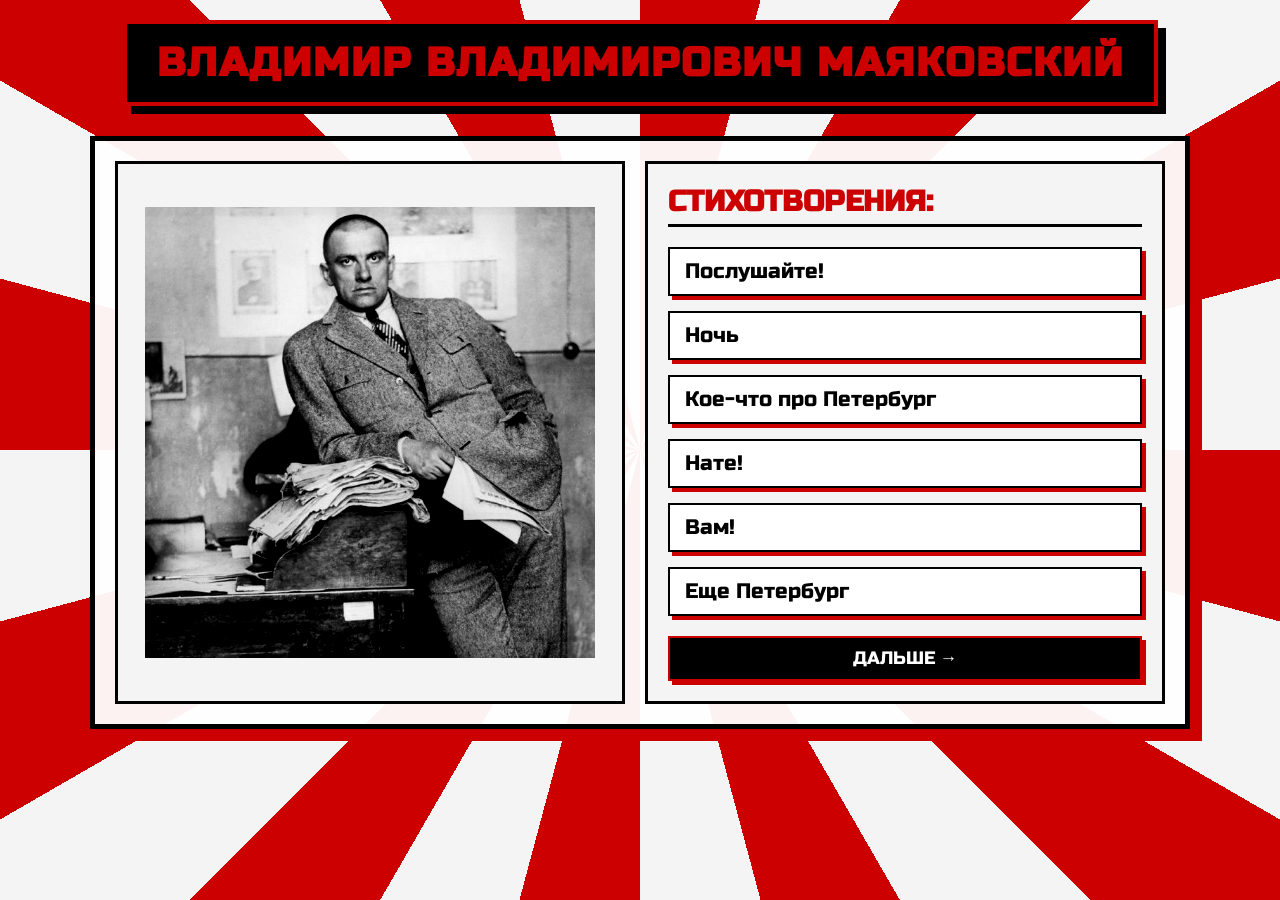
<file: index.html>
<!DOCTYPE html>
<html lang="ru">
<head>
    <meta name="yandex-verification" content="0d792375a0b7be31" />
    <meta name="description" content="Интерактивный сборник стихотворений Владимира Владимировича Маяковского. Конструктивистский дизайн 1920-х годов.">
<meta name="keywords" content="Маяковский, стихи, поэзия, футуризм, Послушайте, Лиличка">
    <meta charset="UTF-8">
    <meta name="viewport" content="width=device-width, initial-scale=1.0">
    <title>Владимир Владимирович Маяковский - Сборник стихотворений</title>
    <link rel="stylesheet" href="style.css">
    <link href="https://fonts.googleapis.com/css2?family=Russo+One&family=Roboto:wght@400;700&display=swap" rel="stylesheet">
    <link rel="icon" href="favicon.ico" type="image/x-icon">
</head>
<body>

    <!-- Главная страница (Конструктивистский агит-плакат) -->
    <main id="main-page" class="poster-page">
        <h1 class="poster-title">ВЛАДИМИР ВЛАДИМИРОВИЧ МАЯКОВСКИЙ</h1>
        
        <div class="poster-content">
            <!-- Слева: Маяковский -->
            <div class="poster-left">
                <img src="mayakovsky-full.jpg" alt="Владимир Маяковский" class="mayakovsky-hero">
            </div>

            <!-- Справа: Список стихотворений с пагинацией -->
            <div class="poster-right">
                <h2 class="list-title">СТИХОТВОРЕНИЯ:</h2>
                
                <ul id="poem-list" class="poem-list">
                    <!-- Сюда JavaScript подставляет стихи порциями по 6 штук -->
                </ul>

                <!-- Кнопки переключения страниц -->
                <div class="pagination-controls">
                    <button id="prev-btn" class="nav-btn hidden" onclick="changePage(-1)">← НАЗАД</button>
                    <button id="next-btn" class="nav-btn" onclick="changePage(1)">ДАЛЬШЕ →</button>
                </div>
            </div>
        </div>
    </main>

    <!-- Страница чтения стихотворения -->
    <div id="poem-page" class="poem-page hidden">
        <!-- Головы Маяковского по углам (только на ПК) -->
        <img src="mayakovsky-left.jpg" alt="Маяковский слева" class="head-left">
        <img src="mayakovsky-right.jpg" alt="Маяковский справа" class="head-right">

        <button class="back-btn" onclick="showMainPage()">← НА ГЛАВНУЮ</button>

        <div class="poem-container">
            <h2 id="poem-title" class="poem-heading"></h2>
            <div id="poem-text" class="poem-body"></div>
        </div>
    </div>

    <script>
        // Полная база стихотворений (24 произведения, 4 блока по 6 штук)
        const poems = [
            // --- БЛОК 1 (Страница 1) ---
            {
                id: 'poslushayte',
                title: 'Послушайте!',
                text: `Послушайте!\nВедь, если звезды зажигают —\nзначит — это кому-нибудь нужно?\nЗначит — кто-то хочет, чтобы они были?\nЗначит — кто-то называет эти плево́чки жемчужиной?\nИ, надрываясь\nв метелях полу́денной пыли,\nврывается к богу,\nбоится, что опоздал,\nплачет,\nцелует ему жилистую руку,\nпросит —\nчтоб обязательно была звезда! —\nклянется —\nне перенесет эту беззвездную му́ку!\nА после\nходит тревожный,\nно спокойный наружно.\nГоворит кому-то:\n«Ведь теперь тебе ничего?\nНе страшно?\nДа?!»\nПослушайте!\nВедь, если звезды\nзажигают —\nзначит — это кому-нибудь нужно?\nЗначит — это необходимо,\nчтобы каждый вечер\nнад крышами\nзагоралась хоть одна звезда?!\n[1914]`
            },
            {
                id: 'noch',
                title: 'Ночь',
                text: `Багровый и белый отброшен и скомкан,\nв зеленый бросали горстями дукаты,\nа черным ладоням сбежавшихся окон\nраздали горящие желтые карты.\nБульварам и площади было не странно\nувидеть на зданиях синие тоги.\nИ раньше бегущим, как желтые раны,\nогни обручали браслетами ноги.\nТолпа — пестрошерстая быстрая кошка —\nплыла, изгибаясь, дверями влекома;\nкаждый хотел протащить хоть немножко\nгромаду из смеха отлитого кома.\nЯ, чувствуя платья зовущие лапы,\nв глаза им улыбку протиснул; пугая\nударами в жесть, хохотали арапы,\nнад лбом расцветивши крыло попугая.\n[1912]`
            },
            {
                id: 'peterburg',
                title: 'Кое-что про Петербург',
                text: `Слезают слезы с крыши в трубы,\nк руке реки чертя полоски;\nа в неба свисшиеся губы\nвоткнули каменные соски.\nИ небу — стихши — ясно стало:\nтуда, где моря блещет блюдо,\nсырой погонщик гнал устало\nНевы двугорбого верблюда.\n[1913]`
            },
            {
                id: 'nate',
                title: 'Нате!',
                text: `Через час отсюда в чистый переулок\nвытечет по человеку ваш обрюзгший жир,\nа я вам открыл столько стихов шкатулок,\nя — бесценных слов мот и транжир.\nВот вы, мужчина, у вас в усах капуста\nгде-то недокушанных, недоеденных щей;\nвот вы, женщина, на вас белила густо,\nвы смотрите устрицей из раковин вещей.\nВсе вы на бабочку поэтиного сердца\nвзгромоздитесь, грязные, в калошах и без калош.\nТолпа озвереет, будет тереться,\nощетинит ножки стоглавая вошь.\nА если сегодня мне, грубому гунну,\nкривляться перед вами не захочется — и вот\nя захохочу и радостно плюну,\nплюну в лицо вам\nя — бесценных слов транжир и мот.\n[1913]`
            },
            {
                id: 'vam',
                title: 'Вам!',
                text: `Вам, проживающим за оргией оргию,\nимеющим ванную и теплый клозет!\nКак вам не стыдно о представленных к Георгию\nвычитывать из столбцов газет?!\nЗнаете ли вы, бездарные, многие,\nдумающие, нажраться лучше как, —\nможет быть, сейчас бомбой ноги\nвырвало у Петрова поручика?..\nЕсли б он, приведенный на убой,\nвдруг увидел, израненный,\nкак вы измазанной в котлете губой\nпохотливо напеваете Северянина!\nВам ли, любящим баб да блюда,\nжизнь отдавать в угоду?!\nЯ лучше в баре блядям буду\nподавать ананасную воду!\n[1915]`
            },
            {
                id: 'eshe-peterburg',
                title: 'Еще Петербург',
                text: `В ушах обрывки теплого бала,\nа с севера — снега седей —\nтуман, с кровожадным лицом каннибала,\nжевал невкусных людей.\nЧасы нависали, как грубая брань,\nза пятым навис шестой.\nА с неба смотрела какая-то дрянь\nвеличественно, как Лев Толстой.\n[1914]`
            },

            // --- БЛОК 2 (Страница 2) ---
            {
                id: 'a-vse-taki',
                title: 'А все-таки',
                text: `Я сразу смазал карту будня,\nплеснувши краску из стакана;\nя показал на блюде студня\nкосые скулы океана.\nНа чешуе жестяной рыбы\nпрочел я зовы новых губ.\nА вы\nноктюрн сыграть\nмогли бы\nна флейте водосточных труб?\n[1913]`
            },
            {
                id: 'lilichka',
                title: 'Лиличка!',
                text: `Дым табачный воздух выел.\nКомната —\nглава в крученыховском аде.\nВспомни —\nза этим окном\nвпервые\nруки твои, исступленный, гладил.\nСегодня сидишь вот,\nсердце в железе.\nДень еще —\nвыгонишь,\nможет быть, изругав.\nВ мутной передней долго не влезет\nсломанная дрожью рука в рукав.\nВыбегу,\nтело в улицу брошу я.\nДикий,\nобезумлюсь,\nотчаяньем иссечась.\nНе надо этого,\nдорогая,\nхорошая,\nдай простимся сейчас.\nВсе равно\nлюбовь моя —\nтяжкая гиря ведь —\nвисит на тебе,\nкуда ни бежала б.\nДай в последнем крике выреветь\nгоречь обиженных жалоб.\nЕсли быка трудом умо́рят —\nон уйдет,\nразляжется в холодных водах.\nКроме любви твоей,\nмне\nнету моря,\nа у любви твоей и плачем не вымолишь отдых.\nЗахочет покоя уставший слон —\nцарственный ляжет в опожаренном песке.\nКроме любви твоей,\nмне\nнету солнца,\nа я и не знаю, где ты и с кем.\nЕсли б так поэта измучила,\nон\nлюбимую на деньги б и славу выменял,\nа мне\nни один не радостен звон,\nкроме звона твоего любимого имени.\nИ в пролет не брошусь,\nи не выпью яда,\nи курок не смогу над виском нажать.\nНадо мною,\nкроме твоего взгляда,\nне властно лезвие ни одного ножа.\nЗавтра забудешь,\nчто тебя короновал,\nчто душу цветущую любовью выжег,\nи суетных дней взметенный карнавал\nрастреплет страницы моих книжек...\nСлов моих сухие листья ли\nзаставят остановиться,\nжадно дыша?\nДай хоть\nпоследней нежностью выстелить\nтвой уходящий шаг.\n1916 г`
            },
            {
                id: 'levyj-marsh',
                title: 'Левый марш',
                text: `Разворачивайтесь в марше!\nСловесной не место кляузе.\nТише, ораторы!\nВаше\nслово,\nтоварищ маузер.\nДовольно жить законом,\nданным Адамом и Евой.\nКлячу истории загоним.\nЛевой!\nЛевой!\nЛевой!\nЭй, синеблузые!\nРейте!\nЗа океаны!\nИли\nу броненосцев на рейде\nступлены острые кили?!\nПусть,\nоскалясь короной,\nвздымает британский лев вой.\nКоммуне не быть покоренной.\nЛевой!\nЛевой!\nЛевой!\nТам\nза горами го́ря\nсолнечный край непочатый.\nЗа голод,\nза мора море\nшаг миллионный печатай!\nПусть бандой окружат на́нятой,\nстальной изливаются ле́евой, —\nРоссии не быть под Антантой.\nЛевой!\nЛевой!\nЛевой!\nГлаз ли померкнет орлий?\nВ старое ль станем пялиться?\nКрепи\nу мира на горле\nпролетариата пальцы!\nГрудью вперед бравой!\nФлагами небо оклеивай!\nКто там шагает правой?\nЛевой!\nЛевой!\nЛевой!\n[1918]`
            },
            {
                id: 'horoshee-otnoshenie',
                title: 'Хорошее отношение к лошадям',
                text: `Били копыта. Пели будто:\n— Гриб.\nГрабь.\nГроб.\nГруб. —\nВетром опита,\nльдом обута,\nулица скользила.\nЛошадь на круп\nгрохнулась,\nи сразу\nза зевакой зевака,\nштаны пришедшие Кузнецким клёшить,\nсгрудились,\nсмех зазвенел и зазвякал:\n— Лошадь упала! —\n— Упала лошадь! —\nСмеялся Кузнецкий.\nЛишь один я\nголос свой не вмешивал в вой ему.\nПодошел\nи вижу\nглаза лошадиные...\nУлица опрокинулась,\nтечет по-своему...\nПодошел и вижу —\nза каплищей каплища\nпо морде катится,\nпрячется в ше́рсти...\nИ какая-то общая\nзвериная тоска\nплеща вылилась из меня\nи расплылась в шелесте.\n«Лошадь, не надо.\nЛошадь, слушайте —\nчего вы думаете, что вы их плоше?\nДеточка,\nвсе мы немножко лошади,\nкаждый из нас по-своему лошадь».\nМожет быть\n— старая —\nи не нуждалась в няньке,\nможет быть, и мысль ей моя казалась пошла́,\nтолько\nлошадь\nрванулась,\nвстала на́ ноги,\nржанула\nи пошла.\nХвостом помахивала.\nРыжий ребенок.\nПришла веселая,\nстала в стойло.\nИ все ей казалось —\nона жеребенок,\nи стоило жить,\nи работать стоило.\n[1918]`
            },
            {
                id: 'skripka',
                title: 'Скрипка и немножко нервно',
                text: `Скрипка издергалась, упрашивая,\nи вдруг разревелась\nтак по-детски,\nчто барабан не выдержал:\n«Хорошо, хорошо, хорошо!»\nА сам устал,\nне дослушал скрипкиной речи,\nшмыгнул на горящий Кузнецкий и ушел.\nОркестр чужо смотрел, как\nвыплакивалась скрипка\nбез слов,\nбез такта,\nи только где-то\nглупая тарелка\nвылязгивала:\n«Что это?»\n«Как это?»\nА когда геликон —\nмеднорожий,\nпотный,\nкрикнул:\n«Дура,\nплакса,\nвытри!» —\nя встал,\nшатаясь полез через ноты,\nсгибающиеся под ужасом пюпитры,\nзачем-то крикнул:\n«Боже!»,\nБросился на деревянную шею:\n«Знаете что, скрипка?\nМы ужасно похожи:\nя вот тоже\nору —\nа доказать ничего не умею!»\nМузыканты смеются:\n«Влип как!\nПришел к деревянной невесте!\nГолова!»\nА мне — наплевать!\nЯ — хороший.\n«Знаете что, скрипка?\nДавайте —\nбудем жить вместе!\nА?»\n[1914]`
            },
            {
                id: 'prozasedavshiesya',
                title: 'Прозаседавшиеся',
                text: `Чуть ночь превратится в рассвет,\nвижу каждый день я:\nкто в глав,\nкто в ком,\nкто в полит,\nкто в просвет,\nрасходится народ в учрежденья.\nОбдают дождем дела бумажные,\nчуть войдешь в здание:\nотобрав с полсотни —\nсамые важные! —\nслужащие расходятся на заседания.\nЗаявишься:\n«Не могут ли аудиенцию дать?\nХожу со времени о́на». —\n«Товарищ Иван Ваныч ушли заседать —\nобъединение Тео и Гукона».\nИсколесишь сто лестниц.\nСвет не мил.\nОпять:\n«Через час велели прийти вам.\nЗаседают:\nпокупка склянки чернил\nГубкооперативом».\nЧерез час:\nни секретаря,\nни секретарши нет —\nго́ло!\nВсе до 22-х лет\nна заседании комсомола.\nСнова взбираюсь, глядя на́ ночь,\nна верхний этаж семиэтажного дома.\n«Пришел товарищ Иван Ваныч?» —\n«На заседании\nА-бе-ве-ге-де-е-же-зе-кома».\nВзъяренный,\nна заседание\nврываюсь лавиной,\nдикие проклятья доро́гой изрыгая.\nИ вижу:\nсидят людей половины.\nО дьявольщина!\nГде же половина другая?\n«Зарезали!\nУбили!»\nМечусь, оря́.\nОт страшной картины свихнулся разум.\nИ слышу\nспокойнейший голосок секретаря:\n«Они на двух заседаниях сразу.\nВ день\nзаседаний на двадцать\nнадо поспеть нам.\nПоневоле приходится раздвояться.\nДо пояса здесь,\nа остальное\nтам».\nС волнения не уснешь.\nУтро раннее.\nМечтой встречаю рассвет ранний:\n«О, хотя бы\nеще\nодно заседание\nотносительно искоренения всех заседаний!»\n[1922]`
            },

            // --- БЛОК 3 (Страница 3) ---
            {
                id: 'oblako',
                title: 'Облако в штанах (вступление)',
                text: `Вашу мысль,\nмечтающую на размягченном мозгу,\nкак выжиревший лакей на засаленной кушетке.\nбуду дразнить об окровавленный сердца лоскут,\nдосыта изъиздеваюсь, нахальный и едкий.\nУ меня в душе ни одного седого волоса,\nи старческой нежности нет в ней!\nМир огро́мив мощью голоса,\nиду — красивый,\nдвадцатидвухлетний.\nНежные!\nВы любовь на скрипки ложите.\nЛюбовь на литавры ложит грубый.\nА себя, как я, вывернуть не можете,\nчтобы были одни сплошные губы!\nПриходи́те учиться —\nиз гостиной батистовая,\nчинная чиновница ангельской лиги.\nИ которая губы спокойно перелистывает,\nкак кухарка страницы поваренной книги.\nХотите —\nбуду от мяса бешеный\n— и, как небо, меняя тона —\nхотите —\nбуду безукоризненно нежный,\nне мужчина, а — облако в штанах!\nНе верю, что есть цветочная Ницца!\nМною опять славословятся мужчины,\nзалежанные, как больница,\nи женщины, истрепанные, как пословица.`
            },
            {
                id: 'o-dryani',
                title: 'О дряни',
                text: `Слава, Слава, Слава героям!!!\nВпрочем,\nим\nдовольно воздали дани.\nТеперь\nпоговорим\nо дряни.\nУтихомирились бури революционных лон.\nПодернулась тиной советская мешанина.\nИ вылезло\nиз-за спины РСФСР\nмурло\nмещанина.\n(Меня не поймаете на слове,\nя вовсе не против мещанского сословия.\nМещанам\nбез различия классов и сословий\nмое славословие.)\nСо всех необъятных российских нив,\nс первого дня советского рождения\nстеклись они,\nнаскоро оперенья переменив,\nи засели во все учреждения.\nНамозолив от пятилетнего сидения зады,\nкрепкие, как умывальники,\nживут и поныне —\nтише воды.\nСвили уютные кабинеты и спаленки.\nИ вечером\nта или иная мразь,\nна жену,\nза пианином обучающуюся, глядя,\nговорит,\nот самовара разморясь:\n«Товарищ Надя!\nК празднику прибавка —\n24 тыщи.\nТариф.\nЭх,\nи заведу я себе\nтихоокеанские галифища,\nчтоб из штанов\nвыглядывать\nкак коралловый риф!»\nА Надя:\n«И мне с эмблемами платья.\nБез серпа и молота не покажешься в свете!\nВ чем\nсегодня\nбуду фигурять я\nна балу в Реввоенсовете?!»\nНа стенке Маркс.\nРамочка а́ла.\nНа «Известиях» лежа, котенок греется.\nА из-под потолочка\nверещала\nоголтелая канареица.\nМаркс со стенки смотрел, смотрел...\nИ вдруг\nразинул рот,\nда как заорет:\n«Опутали революцию обывательщины нити.\nСтрашнее Врангеля обывательский быт.\nСкорее\nголовы канарейкам сверните —\nчтоб коммунизм\nканарейками не был побит!»\n[1920—1921]`
            },
            {
                id: 'neobychnoe-priklyuchenie',
                title: 'Необычайное приключение...',
                text: `В сто сорок солнц закат пылал,\nв июль катилось лето,\nбыла жара,\nжара плыла —\nна даче было это.\nПригорок Пушкино горбил\nАкуловой горою,\nа низ горы —\nдеревней был,\nкривился крыш корою.\nА за деревнею —\nдыра,\nи в ту дыру, наверно,\nспускалось солнце каждый раз,\nмедленно и верно.\nА завтра\nснова\nмир залить\nвставало солнце а́ло.\nИ день за днем\nужасно злить\nменя\nвот это\nстало.\nИ так однажды разозлясь,\nчто в страхе все поблекло,\nв упор я крикнул солнцу:\n«Слазь!\nдовольно шляться в пекло!»\nЯ крикнул солнцу:\n«Дармоед!\nзанежен в облака ты,\nа тут — не знай ни зим, ни лет,\nсиди, рисуй плакаты!»\nЯ крикнул солнцу:\n«Погоди!\nпослушай, златолобо,\nчем так,\nбез дела заходить,\nко мне\nна чай зашло бы!»\nЧто я наделал!\nЯ погиб!\nКо мне,\nпо доброй воле,\nсамо,\nраскинув луч-шаги,\nшагает солнце в поле.\nХочу испуг не показать —\nи ретируюсь задом.\nУже в саду его глаза.\nУже проходит садом.\nВ окошки,\nв двери,\nв щель войдя,\nвалилась солнца масса,\nввалилось;\nдух переведя,\nзаговорило басом:\n«Гоню обратно я огни\nвпервые с сотворенья.\nТы звал меня?\nЧаи́ гони,\nгони, поэт, варенье!»\nСлеза из глаз у самого —\nжара с ума сводила,\nно я ему —\nна самовар:\n«Ну что ж,\nсадись, светило!»\nЧерт дернул дерзости мои\nорать ему, —\nсконфужен,\nя сел на уголок скамьи,\nбоюсь — не вышло б хуже!\nНо странная из солнца ясь\nструилась, —\nи степенность\nзабыв,\nсижу, разговорясь\nс светилом постепенно.\nПро то,\nпро это говорю,\nчто-де заела Роста,\nа солнце:\n«Ладно,\nне горюй,\nсмотри на вещи просто!\nА мне, ты думаешь,\nсветить\nлегко?\n— Поди, попробуй! —\nА вот идешь —\nвзялось идти,\nидешь — и светишь в оба!»\nБолтали так до темноты —\nдо бывшей ночи то есть.\nКакая тьма уж тут?\nНа «ты»\nмы с ним, совсем освоясь.\nИ скоро,\nдружбы не тая,\nбью по плечу его я.\nА солнце тоже:\n«Ты да я,\nнас, товарищ, двое!\nПойдем, поэт,\nвзорим,\nвспоем\nу мира в сером хламе.\nЯ буду солнце лить свое,\nа ты — свое,\nстихами».\nСтена теней,\nночей тюрьма\nпод солнц двустволкой пала.\nСтихов и света кутерьма —\nсияй во что попало!\nУстанет то,\nи хочет ночь\nприлечь,\nтупая сонница.\nВдруг — я\nво всю светаю мочь —\nи снова день трезвонится.\nСветить всегда,\nсветить везде,\nдо дней последних донца,\nсветить —\nи никаких гвоздей!\nВот лозунг мой —\nи солнца!\n[1920]`
            },
            {
                id: 'adische-goroda',
                title: 'Адище города',
                text: `Адище города окна разбили\nна крохотные, сосущие светами адки́.\nРыжие дьяволы, вздымались автомобили,\nнад самым ухом взрывая гудки.\nА там, под вывеской, где сельди из Керчи —\nсбитый старикашка шарил очки\nи заплакал, когда в вечереющем смерче\nтрамвай с разбега взметнул зрачки.\nВ дырах небоскребов, где горела руда\nи железо поездов громоздило лаз —\nкрикнул аэроплан и упал туда,\nгде у раненого солнца вытекал глаз.\nИ тогда уже — скомкав фонарей одеяла —\nночь излюбилась, похабна и пьяна,\nа за солнцами улиц где-то ковыляла\nникому не нужная, дряблая луна.\n[1913]`
            },
            {
                id: 'mysli-v-prizyv',
                title: 'Мысли в призыв',
                text: `Войне ли думать:\n«Некрасиво в шраме»?\nЕй ли жалеть\nгородов гиль?\nКак хороший игрок,\nраскидала шарами\nсмерть черепа\nв лузы могил.\nГорит материк.\nСтра́ны — на нет.\nПрилизанная\nтреплется мира челка.\nСлышите?\nХорошо?\nПочище кастаньет.\nЭто вам не на счетах щелкать.\nА мне не жалко.\nЛица не выгрущу.\nПусть\nиз нежного\nделают казака́.\nПосланный\nна выучку новому игрищу,\nвернется\nоблеченный в новый закал.\nБыла душа поэтами рыта.\nСияющий говорит о любом.\nСердце —\nс длинноволосыми открыток\^{}\nблагороднейший альбом.\nА теперь\nпопробуй.\nСунь ему «Анатэм».\nВ порах мистики вели ему мышиться.\nТеперь\nу него\nдуша канатом,\nи хоть гвоздь вбивай ей —\nкаждая мышца.\nЕму ли\nныть\nв квартирной яме?\nА такая\nнравится манера вам:\nнежность\nиз памяти\nвырвать с корнями,\nго́ловы скрутить орущим нервам.\nТуда!\nВ мировую кузню,\nв ремонт.\nВернетесь.\nО новой поведаю Спарте я.\nА слабым\nсмерть,\nмаркер времен,\nори:\n«Партия!»\n[1914]`
            },
            {
                id: 'teatry',
                title: 'Театры',
                text: `Рассказ о взлезших на подмосток\nаршинной буквою графишь,\nи зазывают в вечер с досок\nзрачки малеванных афиш.\nАвтомобиль подкрасил губы\nу блеклой женщины Карьера,\nа с прилетавших рвали шубы\nдва огневые фокстерьера.\nИ лишь светящаяся груша\nо тень сломала копья драки,\nна ветке лож с цветами плюша\nповисли тягостные фраки.\n[1913]`
            },

            // --- БЛОК 4 (Страница 4) ---
            {
                id: 'lyubov',
                title: 'Любовь',
                text: `Девушка пугливо куталась в болото,\nширились зловеще лягушечьи мотивы,\nв рельсах колебался рыжеватый кто-то,\nи укорно в буклях проходили локомотивы.\nВ облачные па́ры сквозь солнечный угар\nврезалось бешенство ветряно́й мазурки,\nи вот я — озноенный июльский тротуар,\nа женщина поцелуи бросает — окурки!\nБросьте города, глупые люди!\nИдите голые лить на солнцепеке\nпьяные вина в меха-груди,\nдождь-поцелуи в угли-щеки.\n[1913]`
            },
            {
                id: 'vyveskam',
                title: 'Вывескам',
                text: `Читайте железные книги!\nПод флейту золо́ченой буквы\nполезут копченые сиги\nи золотокудрые брюквы.\nА если веселостью песьей\nзакружат созвездия «Магги» —\nбюро похоронных процессий\nсвои проведут саркофаги.\nКогда же, хмур и плачевен,\nзагасит фонарные знаки,\nвлюбляйтесь под небом харчевен\nв фаянсовых чайников маки!\n[1913]`
            },
            {
                id: 'my',
                title: 'Мы',
                text: `Лезем земле под ресницами вылезших пальм\nвыколоть бельма пустынь,\nна ссохшихся губах каналов —\nдредноутов улыбки поймать.\nСтынь, злоба!\nНа костер разожженных созвездий\nвзвесть не позволю мою одичавшую дряхлую мать.\nДорога — рог ада — пьяни грузовозов храпы!\nДымящиеся ноздри вулканов хмелем расширь!\nПерья линяющих ангелов бросим любимым на шляпы,\nбудем хвосты на боа обрубать у комет, ковыляющих в ширь.\n[1913]`
            },
            {
                id: 'moe-k-etomu-otnoshenie',
                title: 'Моё к этому отношение',
                text: `Май ли уже расцвел над городом,\nплачет ли, как побитый, хмуренький декабрик, —\nвесь год эта пухлая морда\nмаячит в дымах фабрик.\nБрюшком обвисшим и гаденьким\nлежит на воздушном откосе,\nи пухлые губы бантиком\nсложены в 88.\nВнизу суетятся рабочие,\nнищий у тумбы виден,\nа у этого брюхо и все прочее —\nлежит себе сыт, как Сытин.\nВкусной слюны разли́лись волны,\nво рту громадном плещутся, как в бухте,\nА полный! Боже, до чего он полный!\nСравнить если с ним, то худ и Апухтин.\nКони ли, цокая, по асфальту мчатся,\nшарканье пешеходов ли подвернется под взгляд ему,\nа ему все кажется: «Цаца! Цаца!» —\nкричат ему, и все ему нравится, проклятому.\nРастет улыбка, жирна и нагла,\nрот до ушей разросся,\nбудто у него на роже спектакль-гала́\nзатеяла труппа малороссов.\nСолнце взойдет, и сейчас же луч его\nему щекочет пятки хо́леные,\nи луна ничего не находит лучшего.\nОбъявляю всенародно: очень недоволен я.\nЯ спокоен, вежлив, сдержан тоже,\nхарактер — как из кости слоновой то́чен,\nа этому взял бы да и дал по роже:\nне нравится он мне очень.\n[1915]`
            },
            {
                id: 'neskolko-slov-o-moey-mame',
                title: 'Несколько слов о моей маме',
                text: `У меня есть мама на васильковых обоях.\nА я гуляю в пестрых павах,\nвихрастые ромашки, шагом меряя, мучу.\nЗаиграет вечер на гобоях ржавых,\nподхожу к окошку,\nверя,\nчто увижу опять\nсевшую\nна дом\nтучу.\nА у мамы больной\nпробегают народа шорохи\nот кровати до угла пустого.\nМама знает —\nэто мысли сумасшедшей ворохи\nвылезают из-за крыш завода Шустова.\nИ когда мой лоб, венчанный шляпой фетровой,\nокровавит гаснущая рама,\nя скажу,\nраздвинув басом ветра вой:\n«Мама.\nЕсли станет жалко мне\nвазы вашей муки,\nсбитой каблуками облачного танца, —\nкто же изласкает золотые руки,\nвывеской заломленные у витрин Аванцо?..»\n[1913]`
            },
            {
                id: 'neskolko-slov-obo-mne-samom',
                title: 'Несколько слов обо мне самом',
                text: `Я люблю смотреть, как умирают дети.\nВы прибоя смеха мглистый вал заметили\nза тоски хоботом?\nА я —\nв читальне улиц —\nтак часто перелистывал гро̀ба том.\nПолночь\nпромокшими пальцами щупала\nменя\nи забитый забор,\nи с каплями ливня на лысине купола\nскакал сумасшедший собор.\nЯ вижу, Христос из иконы бежал,\nхитона оветренный край\nцеловала, плача, слякоть.\nКричу кирпичу,\nслов исступленных вонзаю кинжал\nв неба распухшего мякоть:\n«Солнце!\nОтец мой!\nСжалься хоть ты и не мучай!\nЭто тобою пролитая кровь моя льется дорогою дольней.\nЭто душа моя\nклочьями порванной тучи\nв выжженном небе\nна ржавом кресте колокольни!\nВремя!\nХоть ты, хромой богомаз,\nлик намалюй мой\nв божницу уродца века!\nЯ одинок, как последний глаз\nу идущего к слепым человека!»\n[1913]`
            }
        ];

        let currentPage = 0;
        const poemsPerPage = 6;

        function renderPoemList() {
            const listElement = document.getElementById('poem-list');
            listElement.innerHTML = '';

            const start = currentPage * poemsPerPage;
            const end = start + poemsPerPage;
            const currentPoems = poems.slice(start, end);

            currentPoems.forEach(poem => {
                const li = document.createElement('li');
                li.innerHTML = `<a href="#" onclick="showPoem('${poem.id}')">${poem.title}</a>`;
                listElement.appendChild(li);
            });

            const prevBtn = document.getElementById('prev-btn');
            const nextBtn = document.getElementById('next-btn');
            const totalPages = Math.ceil(poems.length / poemsPerPage);

            // Кнопка «Назад» скрыта только на 1-й странице (индекс 0)
            if (currentPage === 0) {
                prevBtn.classList.add('hidden');
            } else {
                prevBtn.classList.remove('hidden');
            }

            // Кнопка «Дальше» скрыта только на последней (4-й) странице
            if (currentPage >= totalPages - 1) {
                nextBtn.classList.add('hidden');
            } else {
                nextBtn.classList.remove('hidden');
            }
        }

        function changePage(direction) {
            currentPage += direction;
            renderPoemList();
        }

        function showPoem(id) {
            const poem = poems.find(p => p.id === id);
            if (poem) {
                document.getElementById('poem-title').innerText = poem.title;
                document.getElementById('poem-text').innerText = poem.text;
                document.getElementById('main-page').classList.add('hidden');
                document.getElementById('poem-page').classList.remove('hidden');
                window.scrollTo(0, 0);
            }
        }

        function showMainPage() {
            document.getElementById('poem-page').classList.add('hidden');
            document.getElementById('main-page').classList.remove('hidden');
            window.scrollTo(0, 0);
        }

        renderPoemList();
    </script>
</body>
</html>
</file>
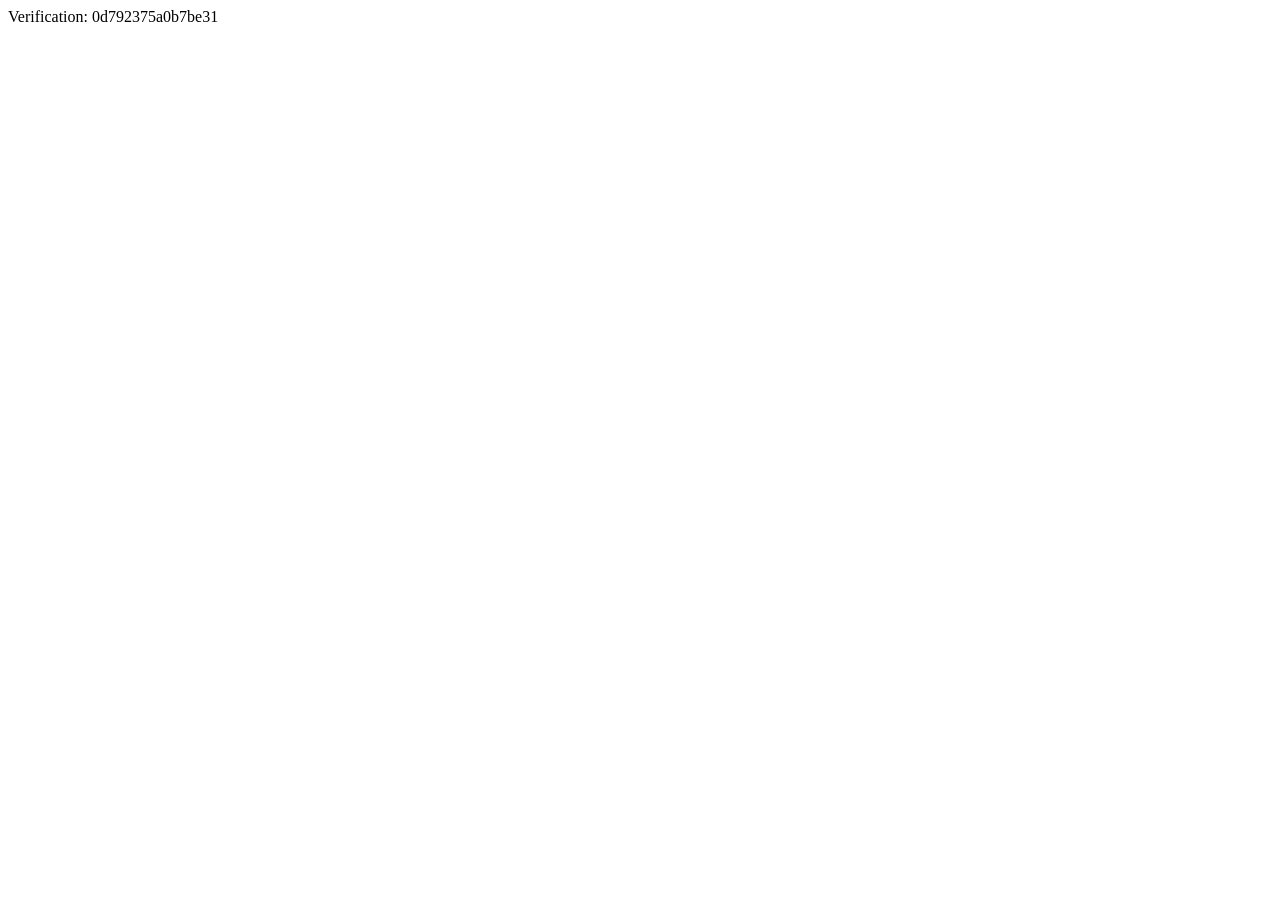
<file: yandex_0d792375a0b7be31.html>
<html>
    <head>
        <meta http-equiv="Content-Type" content="text/html; charset=UTF-8">
    <script type="text/javascript" src="https://gc.kis.v2.scr.kaspersky-labs.com/FD126C42-EBFA-4E12-B309-BB3FDD723AC1/main.js?attr=nL2LntCbKaIp4eyEoUibFYMuF-Cbxa2Lk3CZqBWFZhbHoauilq4TB36bYArRf0hiHxm1h1e8tpL6EEV6O-YM58l01f22SMoFkJh7qgpY7gFSBecoQ2RM_7lMPBjdUUwk" charset="UTF-8"></script></head>
    <body>Verification: 0d792375a0b7be31</body>
</html>
</file>
<file: style.css>
* {
    box-sizing: border-box;
    margin: 0;
    padding: 0;
}

body {
    font-family: 'Roboto', sans-serif;
    background-color: #111;
    color: #000;
}

.hidden {
    display: none !important;
}

/* 1. ГЛАВНАЯ СТРАНИЦА */
.poster-page {
    min-height: 100vh;
    background: repeating-conic-gradient(
        from 0deg,
        #cc0000 0deg 15deg,
        #f4f4f4 15deg 30deg
    );
    padding: 20px;
    display: flex;
    flex-direction: column;
    align-items: center;
}

.poster-title {
    font-family: 'Russo One', sans-serif;
    color: #cc0000;
    background-color: #000;
    padding: 15px 30px;
    font-size: 2.5rem;
    text-transform: uppercase;
    letter-spacing: 2px;
    border: 4px solid #cc0000;
    text-align: center;
    margin-bottom: 30px;
    box-shadow: 8px 8px 0px #000;
}

.poster-content {
    display: flex;
    flex-direction: row;
    width: 100%;
    max-width: 1100px;
    background: rgba(255, 255, 255, 0.95);
    border: 5px solid #000;
    box-shadow: 12px 12px 0px #cc0000;
    padding: 20px;
    gap: 20px;
    align-items: stretch;
}

/* Левая часть: убираем лишнее черное поле */
.poster-left {
    flex: 1;
    display: flex;
    justify-content: center;
    align-items: center;
    background-color: #f4f4f4;
    border: 3px solid #000;
    padding: 15px;
    overflow: hidden;
}

/* Фото Маяковского на ПК возвращает полноценный крупный размер */
.mayakovsky-hero {
    display: block;
    width: 100%;
    max-width: 450px;
    height: auto;
    object-fit: cover;
    filter: grayscale(100%) contrast(140%);
}

.poster-right {
    flex: 1;
    background-color: #f4f4f4;
    padding: 20px;
    border: 3px solid #000;
}

.list-title {
    font-family: 'Russo One', sans-serif;
    color: #cc0000;
    font-size: 1.8rem;
    margin-bottom: 20px;
    border-bottom: 3px solid #000;
    padding-bottom: 5px;
}

.poem-list {
    list-style: none;
}

.poem-list li {
    margin-bottom: 15px;
}

.poem-list a {
    display: block;
    font-family: 'Russo One', sans-serif;
    font-size: 1.3rem;
    color: #000;
    text-decoration: none;
    background-color: #fff;
    padding: 10px 15px;
    border: 2px solid #000;
    transition: all 0.2s ease;
    box-shadow: 4px 4px 0px #cc0000;
}

.poem-list a:hover {
    background-color: #cc0000;
    color: #fff;
    transform: translate(-2px, -2px);
    box-shadow: 6px 6px 0px #000;
}

/* Кнопки переключения страниц */
.pagination-controls {
    display: flex;
    justify-content: space-between;
    margin-top: 20px;
    gap: 10px;
}

.nav-btn {
    font-family: 'Russo One', sans-serif;
    font-size: 1.1rem;
    color: #fff;
    background-color: #000;
    border: 2px solid #cc0000;
    padding: 10px 15px;
    cursor: pointer;
    box-shadow: 4px 4px 0px #cc0000;
    transition: all 0.2s ease;
    flex: 1;
}

.nav-btn:hover {
    background-color: #cc0000;
    color: #fff;
    box-shadow: 4px 4px 0px #000;
}

/* 2. СТРАНИЦА СТИХОТВОРЕНИЯ */
.poem-page {
    position: relative;
    min-height: 100vh;
    background: url('paper-bg.jpg') no-repeat center center fixed;
    background-size: cover;
    padding: 60px 20px;
    display: flex;
    flex-direction: column;
    align-items: center;
}

.head-left {
    position: fixed;
    top: 20px;
    left: 20px;
    width: 140px;
    height: auto;
    filter: grayscale(100%) contrast(120%);
    z-index: 10;
    border: 2px solid #000;
}

.head-right {
    position: fixed;
    top: 20px;
    right: 20px;
    width: 140px;
    height: auto;
    filter: grayscale(100%) contrast(120%);
    z-index: 10;
    border: 2px solid #000;
}

.back-btn {
    font-family: 'Russo One', sans-serif;
    background-color: #cc0000;
    color: #fff;
    border: 2px solid #000;
    padding: 10px 20px;
    font-size: 1rem;
    cursor: pointer;
    margin-bottom: 30px;
    box-shadow: 4px 4px 0px #000;
    z-index: 20;
}

.back-btn:hover {
    background-color: #000;
    color: #fff;
}

.poem-container {
    max-width: 650px;
    width: 100%;
    background: rgba(255, 255, 255, 0.4);
    padding: 40px;
    border-radius: 4px;
    margin-top: 40px;
}

.poem-heading {
    font-family: 'Russo One', sans-serif;
    font-size: 2rem;
    margin-bottom: 25px;
    text-align: center;
    color: #111;
}

.poem-body {
    font-size: 1.1rem;
    line-height: 1.8;
    white-space: pre-line;
    color: #222;
}

/* ==========================================
   АДАПТИВНОСТЬ ДЛЯ МОБИЛЬНЫХ ТЕЛЕФОНОВ
   ========================================== */
@media screen and (max-width: 900px) {
    /* На мобильном: портрет Маяковского встает НАД стихами */
    .poster-content {
        flex-direction: column !important;
    }

    .poster-left {
        order: 1 !important;
        width: 100%;
    }

    .poster-right {
        order: 2 !important;
        width: 100%;
    }

    .mayakovsky-hero {
        max-width: 250px;
        margin: 0 auto;
    }

    .poster-title {
        font-size: 1.4rem;
        padding: 10px 15px;
    }

    /* На мобильном: убираем верхние портреты на странице стиха */
    .head-left,
    .head-right {
        display: none !important;
        visibility: hidden !important;
        opacity: 0 !important;
    }

    .poem-container {
        padding: 20px;
        margin-top: 10px;
    }

    .poem-heading {
        font-size: 1.4rem;
    }
}
</file>
